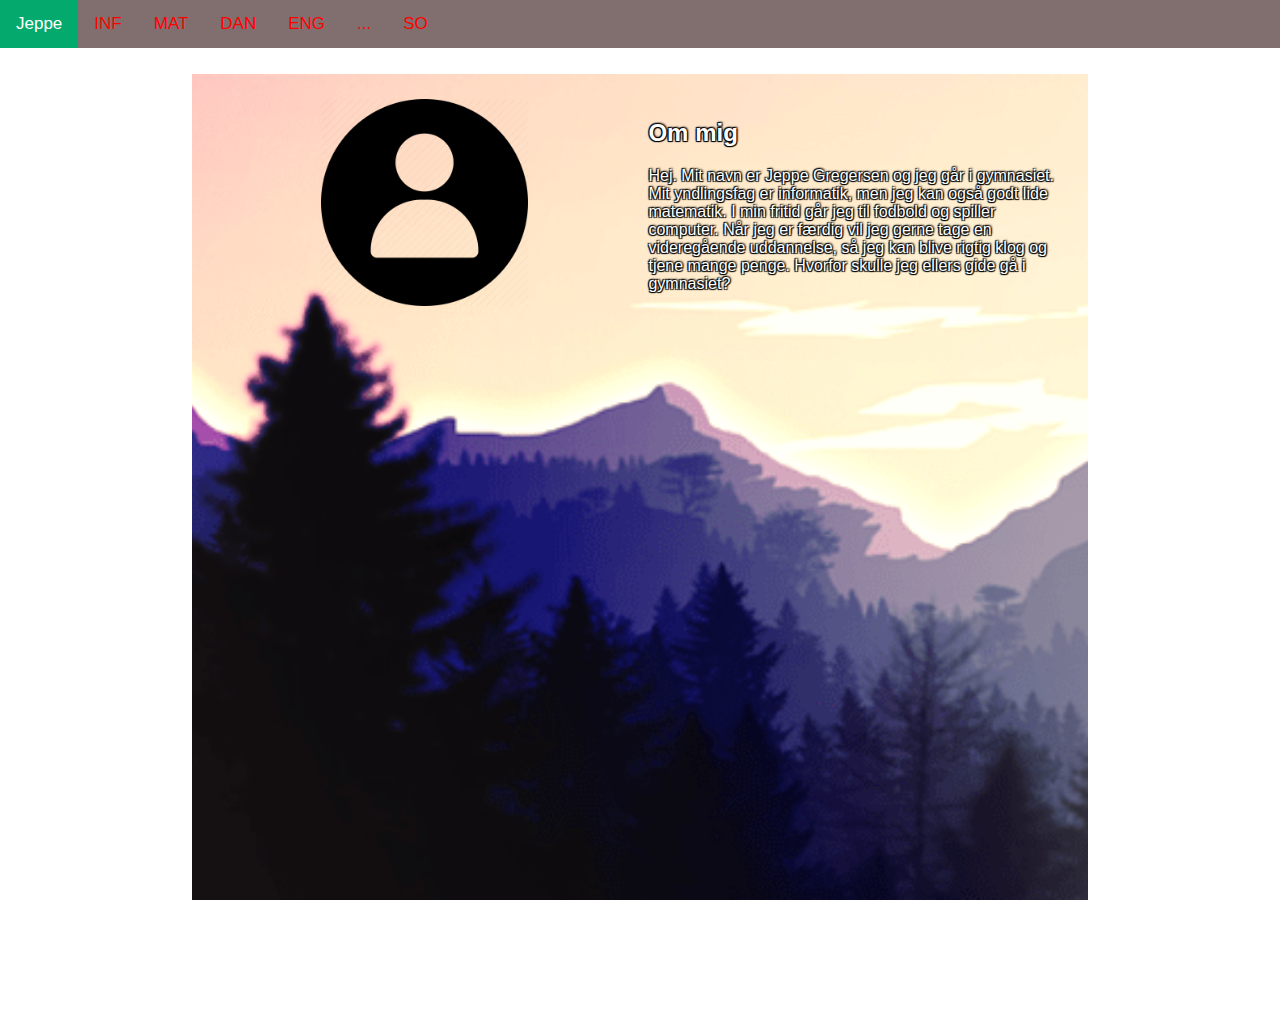
<file: logbog-skabelon-main/index.html>
<!DOCTYPE html>
<html>
    <head>
        <title>Jeppe Gregersens Logbog</title>
        <meta charset="UTF-8">
        <meta name="viewport" content="width=device-width, initial-scale=1">
        <link rel="stylesheet" href="https://cdnjs.cloudflare.com/ajax/libs/font-awesome/4.7.0/css/font-awesome.min.css">
        <link rel="stylesheet" href="style.css"></link>
    </head>

    <!-- Banner HTML 
    <div class="banner">
        <h1>Jeppe Gregersens logbog</h1>
    </div> -->

    <body>
        <!-- Navigation bar HTML -->
        <div class="topnav" id="myTopnav">
            <a href="index.html" class="active">Navn</a>
            <a href="informatik.html">INF</a>
            <a href="matematik.html">MAT</a>
            <a href="dansk.html">DAN</a>
            <a href="engelsk.html">ENG</a>
            <a href="dotdotdot.html">...</a>
            <a href="so.html">SO</a>
            <a href="javascript:void(0);" class="icon" onclick="myFunction()">
              <i class="fa fa-bars"></i>
            </a>
        </div>

        <div class="content">
            <div class="element left">
            <img id="profile-picture" src="images/profile.jpg">
            </div>
            <div class="element right">
            <h2>Om mig</h2>
            <p>
                Hej. Mit navn er Jeppe Gregersen og jeg går i gymnasiet. 
                Mit yndlingsfag er informatik, men jeg kan også godt lide matematik.
                I min fritid går jeg til fodbold og spiller computer.
                Når jeg er færdig vil jeg gerne tage en videregående uddannelse,
                så jeg kan blive rigtig klog og tjene mange penge.
                Hvorfor skulle jeg ellers gide gå i gymnasiet?
            </p>
            </div>
        </div>
        

        <script src="script.js"></script>
    </body>
</html>
</file>
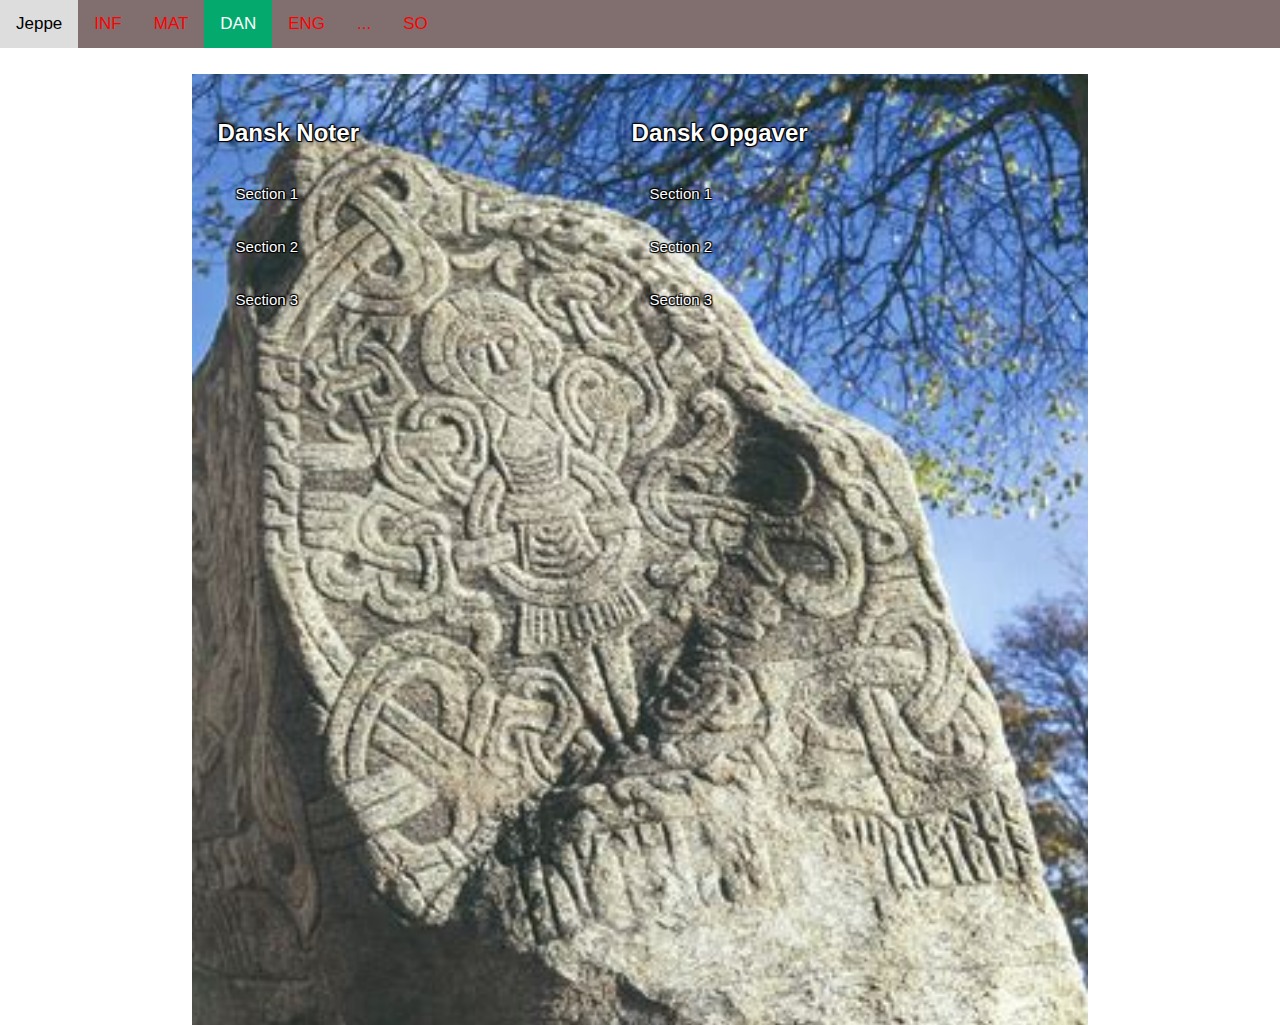
<file: logbog-skabelon-main/dansk.html>
<!DOCTYPE html>
<html>
    <head>
        <title></title>
        <meta charset="UTF-8">
        <meta name="viewport" content="width=device-width, initial-scale=1">
        <link rel="stylesheet" href="https://cdnjs.cloudflare.com/ajax/libs/font-awesome/4.7.0/css/font-awesome.min.css">
        <link rel="stylesheet" href="style.css"></link>
    </head>
    <body>
        <!-- Navigation bar HTML -->
        <div class="topnav" id="myTopnav">
            <a href="index.html">Kaj Børge</a>
            <a href="informatik.html">INF</a>
            <a href="matematik.html">MAT</a>
            <a href="dansk.html" class="active">DAN</a>
            <a href="engelsk.html">ENG</a>
            <a href="dotdotdot.html">...</a>
            <a href="so.html">SO</a>
            <a href="javascript:void(0);" class="icon" onclick="myFunction()">
              <i class="fa fa-bars"></i>
            </a>
        </div>

        <!-- Accordion HTML -->
        <div class="content" id="dansk">
            <div class="element left">
                <h2>Dansk Noter</h2>
                <button class="accordion">Section 1</button>
                <div class="panel">
                <p>Lorem ipsum dolor sit amet, consectetur adipisicing elit, sed do eiusmod tempor incididunt ut labore et dolore magna aliqua. Ut enim ad minim veniam, quis nostrud exercitation ullamco laboris nisi ut aliquip ex ea commodo consequat.</p>
                </div>

                <button class="accordion">Section 2</button>
                <div class="panel">
                <p>Lorem ipsum dolor sit amet, consectetur adipisicing elit, sed do eiusmod tempor incididunt ut labore et dolore magna aliqua. Ut enim ad minim veniam, quis nostrud exercitation ullamco laboris nisi ut aliquip ex ea commodo consequat.</p>
                </div>

                <button class="accordion">Section 3</button>
                <div class="panel">
                <p>Lorem ipsum dolor sit amet, consectetur adipisicing elit, sed do eiusmod tempor incididunt ut labore et dolore magna aliqua. Ut enim ad minim veniam, quis nostrud exercitation ullamco laboris nisi ut aliquip ex ea commodo consequat.</p>
                </div>
            </div>

            <div class="element left">
                <h2>Dansk Opgaver</h2>
                <button class="accordion">Section 1</button>
                <div class="panel">
                <p>Lorem ipsum dolor sit amet, consectetur adipisicing elit, sed do eiusmod tempor incididunt ut labore et dolore magna aliqua. Ut enim ad minim veniam, quis nostrud exercitation ullamco laboris nisi ut aliquip ex ea commodo consequat.</p>
                </div>

                <button class="accordion">Section 2</button>
                <div class="panel">
                <p>Lorem ipsum dolor sit amet, consectetur adipisicing elit, sed do eiusmod tempor incididunt ut labore et dolore magna aliqua. Ut enim ad minim veniam, quis nostrud exercitation ullamco laboris nisi ut aliquip ex ea commodo consequat.</p>
                </div>

                <button class="accordion">Section 3</button>
                <div class="panel">
                <p>Lorem ipsum dolor sit amet, consectetur adipisicing elit, sed do eiusmod tempor incididunt ut labore et dolore magna aliqua. Ut enim ad minim veniam, quis nostrud exercitation ullamco laboris nisi ut aliquip ex ea commodo consequat.</p>
                </div>
            </div>

        </div>
        <script src="script.js"></script>
    </body>
</html>
</file>
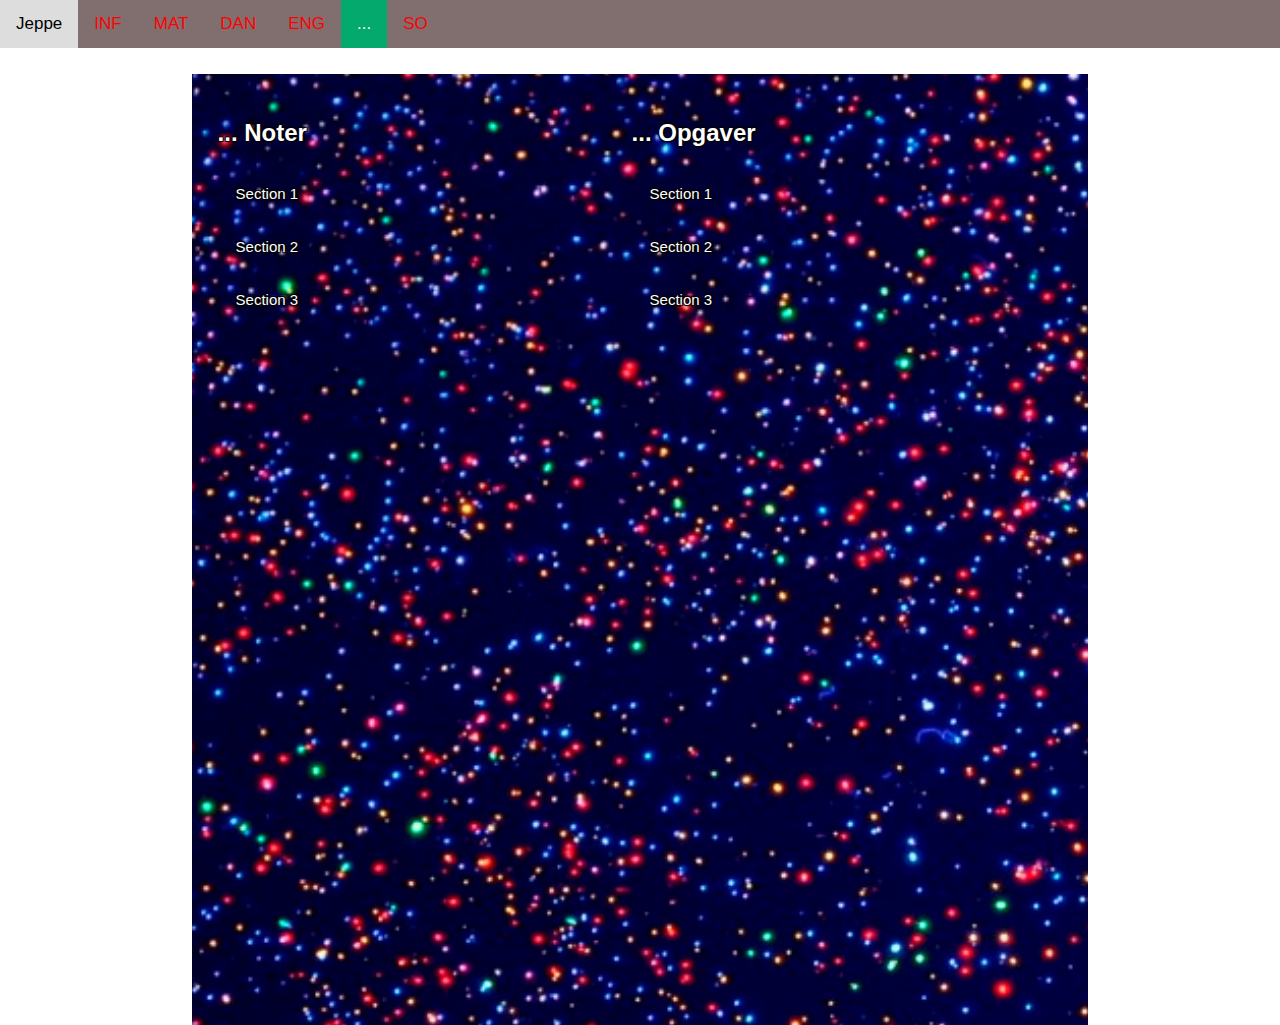
<file: logbog-skabelon-main/dotdotdot.html>
<!DOCTYPE html>
<html>
    <head>
        <title>Kaj Børges Logbog</title>
        <meta charset="UTF-8">
        <meta name="viewport" content="width=device-width, initial-scale=1">
        <link rel="stylesheet" href="https://cdnjs.cloudflare.com/ajax/libs/font-awesome/4.7.0/css/font-awesome.min.css">
        <link rel="stylesheet" href="style.css"></link>
    </head>
    <body>
        <!-- Navigation bar HTML -->
        <div class="topnav" id="myTopnav">
            <a href="index.html">Kaj Børge</a>
            <a href="informatik.html">INF</a>
            <a href="matematik.html">MAT</a>
            <a href="dansk.html">DAN</a>
            <a href="engelsk.html">ENG</a>
            <a href="dotdotdot.html" class="active">...</a>
            <a href="so.html">SO</a>
            <a href="javascript:void(0);" class="icon" onclick="myFunction()">
              <i class="fa fa-bars"></i>
            </a>
        </div>

        <!-- Accordion HTML -->
        <div class="content" id="dotdotdot">
            <div class="element left">
                <h2>... Noter</h2>
                <button class="accordion">Section 1</button>
                <div class="panel">
                <p>Lorem ipsum dolor sit amet, consectetur adipisicing elit, sed do eiusmod tempor incididunt ut labore et dolore magna aliqua. Ut enim ad minim veniam, quis nostrud exercitation ullamco laboris nisi ut aliquip ex ea commodo consequat.</p>
                </div>

                <button class="accordion">Section 2</button>
                <div class="panel">
                <p>Lorem ipsum dolor sit amet, consectetur adipisicing elit, sed do eiusmod tempor incididunt ut labore et dolore magna aliqua. Ut enim ad minim veniam, quis nostrud exercitation ullamco laboris nisi ut aliquip ex ea commodo consequat.</p>
                </div>

                <button class="accordion">Section 3</button>
                <div class="panel">
                <p>Lorem ipsum dolor sit amet, consectetur adipisicing elit, sed do eiusmod tempor incididunt ut labore et dolore magna aliqua. Ut enim ad minim veniam, quis nostrud exercitation ullamco laboris nisi ut aliquip ex ea commodo consequat.</p>
                </div>
            </div>

            <div class="element left">
                <h2>... Opgaver</h2>
                <button class="accordion">Section 1</button>
                <div class="panel">
                <p>Lorem ipsum dolor sit amet, consectetur adipisicing elit, sed do eiusmod tempor incididunt ut labore et dolore magna aliqua. Ut enim ad minim veniam, quis nostrud exercitation ullamco laboris nisi ut aliquip ex ea commodo consequat.</p>
                </div>

                <button class="accordion">Section 2</button>
                <div class="panel">
                <p>Lorem ipsum dolor sit amet, consectetur adipisicing elit, sed do eiusmod tempor incididunt ut labore et dolore magna aliqua. Ut enim ad minim veniam, quis nostrud exercitation ullamco laboris nisi ut aliquip ex ea commodo consequat.</p>
                </div>

                <button class="accordion">Section 3</button>
                <div class="panel">
                <p>Lorem ipsum dolor sit amet, consectetur adipisicing elit, sed do eiusmod tempor incididunt ut labore et dolore magna aliqua. Ut enim ad minim veniam, quis nostrud exercitation ullamco laboris nisi ut aliquip ex ea commodo consequat.</p>
                </div>
            </div>

        </div>
        <script src="script.js"></script>
    </body>
</html>
</file>
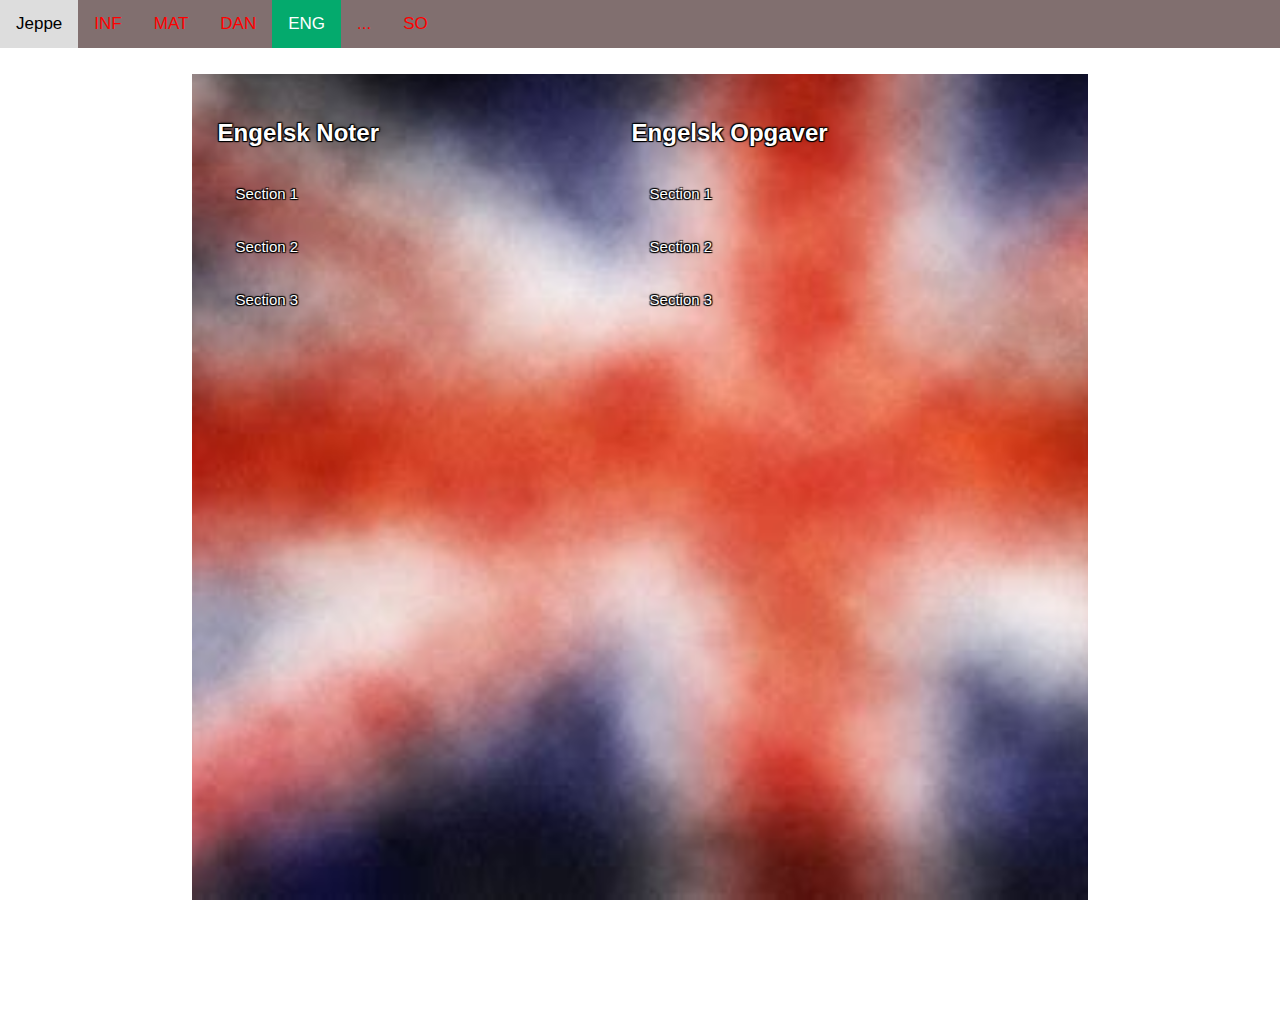
<file: logbog-skabelon-main/engelsk.html>
<!DOCTYPE html>
<html>
    <head>
        <title>Kaj Børges Logbog</title>
        <meta charset="UTF-8">
        <meta name="viewport" content="width=device-width, initial-scale=1">
        <link rel="stylesheet" href="https://cdnjs.cloudflare.com/ajax/libs/font-awesome/4.7.0/css/font-awesome.min.css">
        <link rel="stylesheet" href="style.css"></link>
    </head>
    <body>
        <!-- Navigation bar HTML -->
        <div class="topnav" id="myTopnav">
            <a href="index.html">Kaj Børge</a>
            <a href="informatik.html">INF</a>
            <a href="matematik.html">MAT</a>
            <a href="dansk.html">DAN</a>
            <a href="engelsk.html" class="active">ENG</a>
            <a href="dotdotdot.html">...</a>
            <a href="so.html">SO</a>
            <a href="javascript:void(0);" class="icon" onclick="myFunction()">
              <i class="fa fa-bars"></i>
            </a>
        </div>

        <!-- Accordion HTML -->
        <div class="content" id="engelsk">
            <div class="element left">
                <h2>Engelsk Noter</h2>
                <button class="accordion">Section 1</button>
                <div class="panel">
                <p>Lorem ipsum dolor sit amet, consectetur adipisicing elit, sed do eiusmod tempor incididunt ut labore et dolore magna aliqua. Ut enim ad minim veniam, quis nostrud exercitation ullamco laboris nisi ut aliquip ex ea commodo consequat.</p>
                </div>

                <button class="accordion">Section 2</button>
                <div class="panel">
                <p>Lorem ipsum dolor sit amet, consectetur adipisicing elit, sed do eiusmod tempor incididunt ut labore et dolore magna aliqua. Ut enim ad minim veniam, quis nostrud exercitation ullamco laboris nisi ut aliquip ex ea commodo consequat.</p>
                </div>

                <button class="accordion">Section 3</button>
                <div class="panel">
                <p>Lorem ipsum dolor sit amet, consectetur adipisicing elit, sed do eiusmod tempor incididunt ut labore et dolore magna aliqua. Ut enim ad minim veniam, quis nostrud exercitation ullamco laboris nisi ut aliquip ex ea commodo consequat.</p>
                </div>
            </div>

            <div class="element left">
                <h2>Engelsk Opgaver</h2>
                <button class="accordion">Section 1</button>
                <div class="panel">
                <p>Lorem ipsum dolor sit amet, consectetur adipisicing elit, sed do eiusmod tempor incididunt ut labore et dolore magna aliqua. Ut enim ad minim veniam, quis nostrud exercitation ullamco laboris nisi ut aliquip ex ea commodo consequat.</p>
                </div>

                <button class="accordion">Section 2</button>
                <div class="panel">
                <p>Lorem ipsum dolor sit amet, consectetur adipisicing elit, sed do eiusmod tempor incididunt ut labore et dolore magna aliqua. Ut enim ad minim veniam, quis nostrud exercitation ullamco laboris nisi ut aliquip ex ea commodo consequat.</p>
                </div>

                <button class="accordion">Section 3</button>
                <div class="panel">
                <p>Lorem ipsum dolor sit amet, consectetur adipisicing elit, sed do eiusmod tempor incididunt ut labore et dolore magna aliqua. Ut enim ad minim veniam, quis nostrud exercitation ullamco laboris nisi ut aliquip ex ea commodo consequat.</p>
                </div>
            </div>

        </div>
        <script src="script.js"></script>
    </body>
</html>
</file>
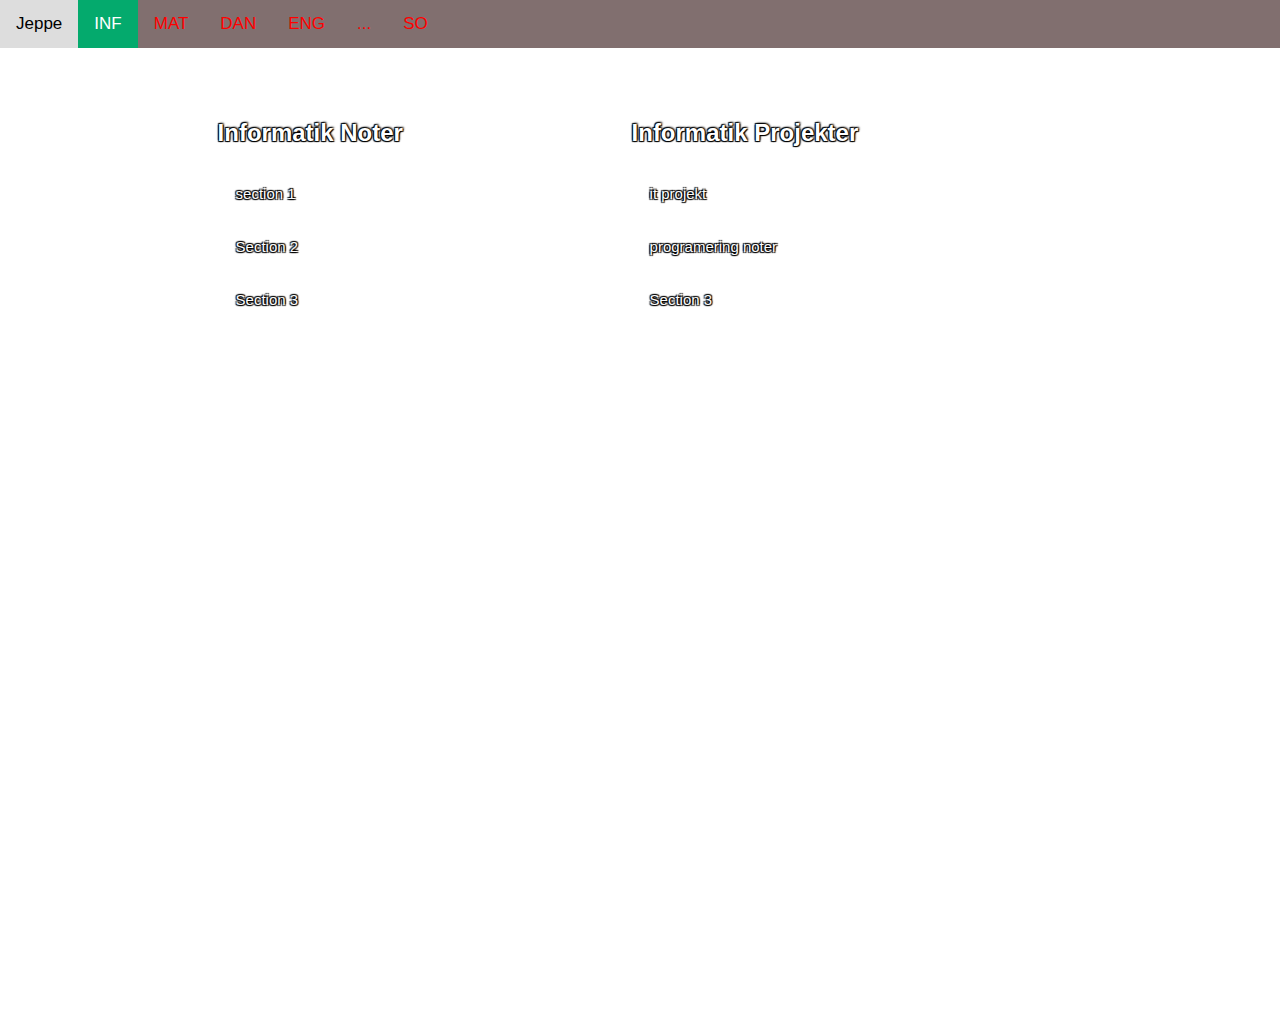
<file: logbog-skabelon-main/informatik.html>
<!DOCTYPE html>
<html>
    <head>
        <title>jeppes logbog</title>
        <meta charset="UTF-8">
        <meta name="viewport" content="width=device-width, initial-scale=1">
        <link rel="stylesheet" href="https://cdnjs.cloudflare.com/ajax/libs/font-awesome/4.7.0/css/font-awesome.min.css">
        <link rel="stylesheet" href="style.css"></link>
    </head>
    <body>
        <!-- Navigation bar HTML -->
        <div class="topnav" id="myTopnav">
            <a href="index.html">Name</a>
            <a href="informatik.html" class="active">INF</a>
            <a href="matematik.html">MAT</a>
            <a href="dansk.html">DAN</a>
            <a href="engelsk.html">ENG</a>
            <a href="dotdotdot.html">...</a>
            <a href="so.html">SO</a>
            <a href="javascript:void(0);" class="icon" onclick="myFunction()">
              <i class="fa fa-bars"></i>
            </a>
        </div>

        <!-- Accordion HTML -->
        <div class="content" id="informatik">
            <div class="element left">
                <h2>Informatik Noter</h2>
                <button class="accordion">section 1</button>
                <div class="panel">
                <p>Lorem ipsum dolor sit amet, consectetur adipisicing elit, sed do eiusmod tempor incididunt ut labore et dolore magna aliqua. Ut enim ad minim veniam, quis nostrud exercitation ullamco laboris nisi ut aliquip ex ea commodo consequat.</p>
                </div>

                <button class="accordion">Section 2</button>
                <div class="panel">
                <p>Lorem ipsum dolor sit amet, consectetur adipisicing elit, sed do eiusmod tempor incididunt ut labore et dolore magna aliqua. Ut enim ad minim veniam, quis nostrud exercitation ullamco laboris nisi ut aliquip ex ea commodo consequat.</p>
                </div>

                <button class="accordion">Section 3</button>
                <div class="panel">
                <p>Lorem ipsum dolor sit amet, consectetur adipisicing elit, sed do eiusmod tempor incididunt ut labore et dolore magna aliqua. Ut enim ad minim veniam, quis nostrud exercitation ullamco laboris nisi ut aliquip ex ea commodo consequat.</p>
                </div>
            </div>

            <div class="element left">
                <h2>Informatik Projekter</h2>
                <button class="accordion">it projekt</button>
                <div class="panel">
                <p>Vores gruppe består af Frederik Jotto, Jeppe Gregersen, Tobias Hald, Tobias Lehman.
                    vi har tænkt os at lave et system hvor elever og lærer kan se bookede og booke lokaler til brug af undervisningen.
                    info skærmen skal også kunne vise hvor meget der er tilbage i kantinen af de forskellige varer, samt en countdown til den næste slotsfest.
                    med mere 

                    mig adam og simon har lavet en powerupp til flabby bird spillet. 
                    poweruppen gør dig imun over for ildkuglerne der bliver skudt mod dig

                    mig og Mads arbejdede sammen når det kom til at lave en server, vi lavede det på hans computer, da det ikke gad virke på min.
                    men eventuelt stoppede det også med at virke på hans så vi havde ikke meget vi kunne gøre med serveren. 
                    men vi fik arbejdet lidt på den, og fandt ud af hvordan den virkede, vi kunne få serveren til at starte og interigere med serveren. 
                    men vi var desværre ikke selv istand til at kunne interrigere med serveren med vores egne knapper.

                    mig, adam, simon og mads arbejdede sammen på So2 projektet hvor vi skulle lave en hjemmeside til en grundforløbsklasse.
                    vi valgte at have emnet fysik og fokuseret på newtons 3 love. for at gøre det nemmer at finde formlerne til fysikken havde vi overvejet at lave en popup,
                    hvor hvis man trykker på en knap,nede i højre hjørne, kommer der en lille side frem hvor formlerne står på den. det blev desværre ikke til noget da vi ikke kunne får det til at virke
                    istedet havde vi lavet en dropdown hvor man kunne vælge hvilken fysik side man ville hen på.
                </p>
                </div>

                <button class="accordion">programering noter</button>
                <div class="panel">
                <p>html programmerings definitioner:
                    "!doctype html" erklære at dette dokument er et html dokument 
                    "html" er rod elementet af html siden
                    "head" indeholder meta info om siden
                    "titel" er titlen. duhh
                    "body" er beholderen for alt det synlige på siden

                    css noter. man kan ændre stilen af ens html side via css. css. kan ændre farver og opsætningen af ens html side

                    server noter
                    get: fetching something from the server. safe pga. at der ikke bliver dannet eller slettet noget og intet bliver ændret
                    post: er at man danner et element eller skaber noget data. unsafe fordi der bliver ændret noget på serveren
                    put: er at man opdatere et element. unsafe fordi det ændre serveren
                    delete: sletter. unsafe fordi det ændre på serveren
                </p>
                </div>

                <button class="accordion">Section 3</button>
                <div class="panel">
                <p>Lorem ipsum dolor sit amet, consectetur adipisicing elit, sed do eiusmod tempor incididunt ut labore et dolore magna aliqua. Ut enim ad minim veniam, quis nostrud exercitation ullamco laboris nisi ut aliquip ex ea commodo consequat.</p>
                </div>
            </div>

        </div>
        <script src="script.js"></script>
    </body>
</html>
</file>
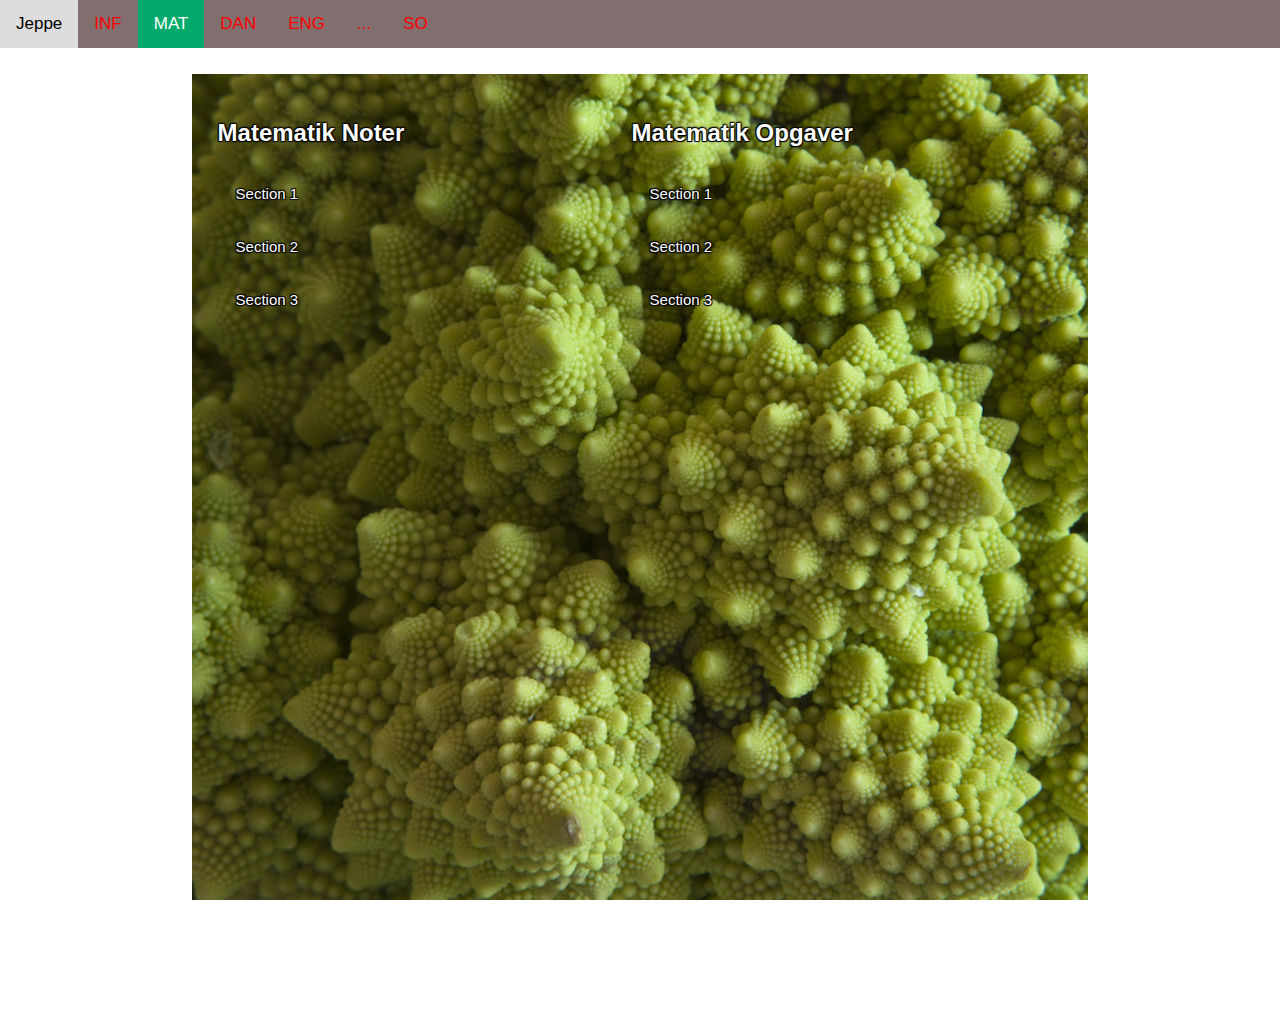
<file: logbog-skabelon-main/matematik.html>
<!DOCTYPE html>
<html>
    <head>
        <title>Kaj Børges Logbog</title>
        <meta charset="UTF-8">
        <meta name="viewport" content="width=device-width, initial-scale=1">
        <link rel="stylesheet" href="https://cdnjs.cloudflare.com/ajax/libs/font-awesome/4.7.0/css/font-awesome.min.css">
        <link rel="stylesheet" href="style.css"></link>
    </head>
    <body>
        <!-- Navigation bar HTML -->
        <div class="topnav" id="myTopnav">
            <a href="index.html">Kaj Børge</a>
            <a href="informatik.html">INF</a>
            <a href="matematik.html" class="active">MAT</a>
            <a href="dansk.html">DAN</a>
            <a href="engelsk.html">ENG</a>
            <a href="dotdotdot.html">...</a>
            <a href="so.html">SO</a>
            <a href="javascript:void(0);" class="icon" onclick="myFunction()">
              <i class="fa fa-bars"></i>
            </a>
        </div>

        <!-- Accordion HTML -->
        <div class="content" id="matematik">
            <div class="element left">
                <h2>Matematik Noter</h2>
                <button class="accordion">Section 1</button>
                <div class="panel">
                <p>Lorem ipsum dolor sit amet, consectetur adipisicing elit, sed do eiusmod tempor incididunt ut labore et dolore magna aliqua. Ut enim ad minim veniam, quis nostrud exercitation ullamco laboris nisi ut aliquip ex ea commodo consequat.</p>
                </div>

                <button class="accordion">Section 2</button>
                <div class="panel">
                <p>Lorem ipsum dolor sit amet, consectetur adipisicing elit, sed do eiusmod tempor incididunt ut labore et dolore magna aliqua. Ut enim ad minim veniam, quis nostrud exercitation ullamco laboris nisi ut aliquip ex ea commodo consequat.</p>
                </div>

                <button class="accordion">Section 3</button>
                <div class="panel">
                <p>Lorem ipsum dolor sit amet, consectetur adipisicing elit, sed do eiusmod tempor incididunt ut labore et dolore magna aliqua. Ut enim ad minim veniam, quis nostrud exercitation ullamco laboris nisi ut aliquip ex ea commodo consequat.</p>
                </div>
            </div>

            <div class="element left">
                <h2>Matematik Opgaver</h2>
                <button class="accordion">Section 1</button>
                <div class="panel">
                <p>Lorem ipsum dolor sit amet, consectetur adipisicing elit, sed do eiusmod tempor incididunt ut labore et dolore magna aliqua. Ut enim ad minim veniam, quis nostrud exercitation ullamco laboris nisi ut aliquip ex ea commodo consequat.</p>
                </div>

                <button class="accordion">Section 2</button>
                <div class="panel">
                <p>Lorem ipsum dolor sit amet, consectetur adipisicing elit, sed do eiusmod tempor incididunt ut labore et dolore magna aliqua. Ut enim ad minim veniam, quis nostrud exercitation ullamco laboris nisi ut aliquip ex ea commodo consequat.</p>
                </div>

                <button class="accordion">Section 3</button>
                <div class="panel">
                <p>Lorem ipsum dolor sit amet, consectetur adipisicing elit, sed do eiusmod tempor incididunt ut labore et dolore magna aliqua. Ut enim ad minim veniam, quis nostrud exercitation ullamco laboris nisi ut aliquip ex ea commodo consequat.</p>
                </div>
            </div>

        </div>
        <script src="script.js"></script>
    </body>
</html>
</file>
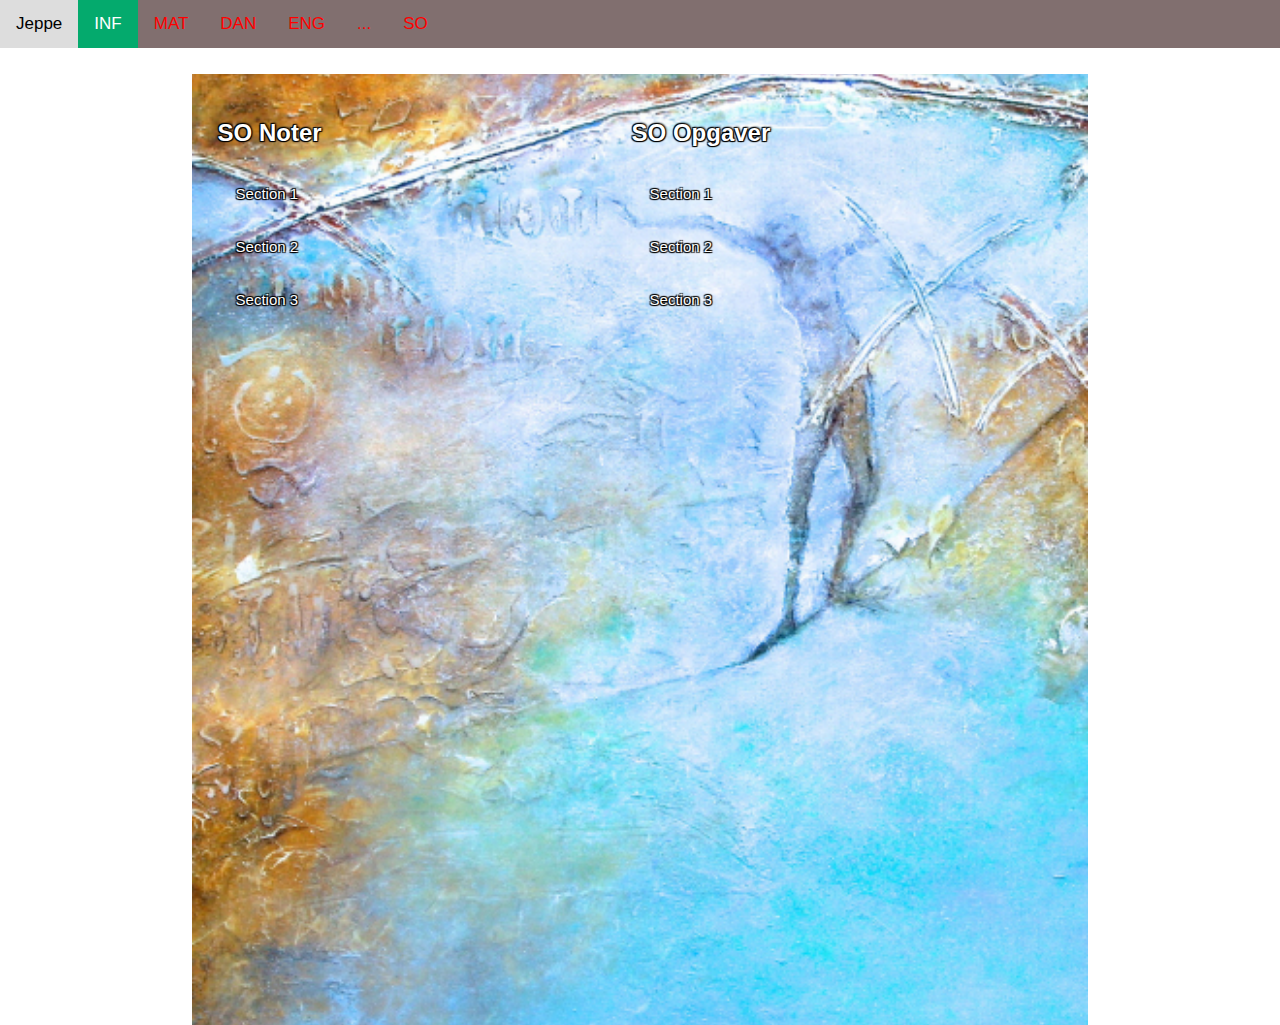
<file: logbog-skabelon-main/so.html>
<!DOCTYPE html>
<html>
    <head>
        <title>Kaj Børges Logbog</title>
        <meta charset="UTF-8">
        <meta name="viewport" content="width=device-width, initial-scale=1">
        <link rel="stylesheet" href="https://cdnjs.cloudflare.com/ajax/libs/font-awesome/4.7.0/css/font-awesome.min.css">
        <link rel="stylesheet" href="style.css"></link>
    </head>
    <body>
        <!-- Navigation bar HTML -->
        <div class="topnav" id="myTopnav">
            <a href="index.html">Kaj Børge</a>
            <a href="informatik.html" class="active">INF</a>
            <a href="matematik.html">MAT</a>
            <a href="dansk.html">DAN</a>
            <a href="engelsk.html">ENG</a>
            <a href="dotdotdot.html">...</a>
            <a href="so.html">SO</a>
            <a href="javascript:void(0);" class="icon" onclick="myFunction()">
              <i class="fa fa-bars"></i>
            </a>
        </div>

        <!-- Accordion HTML -->
        <div class="content" id="so">
            <div class="element left">
                <h2>SO Noter</h2>
                <button class="accordion">Section 1</button>
                <div class="panel">
                <p>Lorem ipsum dolor sit amet, consectetur adipisicing elit, sed do eiusmod tempor incididunt ut labore et dolore magna aliqua. Ut enim ad minim veniam, quis nostrud exercitation ullamco laboris nisi ut aliquip ex ea commodo consequat.</p>
                </div>

                <button class="accordion">Section 2</button>
                <div class="panel">
                <p>Lorem ipsum dolor sit amet, consectetur adipisicing elit, sed do eiusmod tempor incididunt ut labore et dolore magna aliqua. Ut enim ad minim veniam, quis nostrud exercitation ullamco laboris nisi ut aliquip ex ea commodo consequat.</p>
                </div>

                <button class="accordion">Section 3</button>
                <div class="panel">
                <p>Lorem ipsum dolor sit amet, consectetur adipisicing elit, sed do eiusmod tempor incididunt ut labore et dolore magna aliqua. Ut enim ad minim veniam, quis nostrud exercitation ullamco laboris nisi ut aliquip ex ea commodo consequat.</p>
                </div>
            </div>

            <div class="element left">
                <h2>SO Opgaver</h2>
                <button class="accordion">Section 1</button>
                <div class="panel">
                <p>Lorem ipsum dolor sit amet, consectetur adipisicing elit, sed do eiusmod tempor incididunt ut labore et dolore magna aliqua. Ut enim ad minim veniam, quis nostrud exercitation ullamco laboris nisi ut aliquip ex ea commodo consequat.</p>
                </div>

                <button class="accordion">Section 2</button>
                <div class="panel">
                <p>Lorem ipsum dolor sit amet, consectetur adipisicing elit, sed do eiusmod tempor incididunt ut labore et dolore magna aliqua. Ut enim ad minim veniam, quis nostrud exercitation ullamco laboris nisi ut aliquip ex ea commodo consequat.</p>
                </div>

                <button class="accordion">Section 3</button>
                <div class="panel">
                <p>Lorem ipsum dolor sit amet, consectetur adipisicing elit, sed do eiusmod tempor incididunt ut labore et dolore magna aliqua. Ut enim ad minim veniam, quis nostrud exercitation ullamco laboris nisi ut aliquip ex ea commodo consequat.</p>
                </div>
            </div>

        </div>
        <script src="script.js"></script>
    </body>
</html>
</file>
<file: logbog-skabelon-main/style.css>
body {
    margin: 0;
    font-family: Arial, Helvetica, sans-serif;
  }

  /* Navigation bar CSS */
  .topnav {
    overflow: hidden;
    background-color: rgb(129, 111, 111);
    margin: 0;
  }
  
  .topnav a {
    float: left;
    display: block;
    color: #ff0000;
    text-align: center;
    padding: 14px 16px;
    text-decoration: none;
    font-size: 17px;
  }
  
  .topnav a:hover {
    background-color: #ddd;
    color: black;
  }
  
  .topnav a.active {
    background-color: #04AA6D;
    color: white;
  }
  
  .topnav .icon {
    display: none;
  }
  
  @media screen and (max-width: 600px) {
    .topnav a:not(:first-child) {display: none;}
    .topnav a.icon {
      float: right;
      display: block;
    }
  }
  
  @media screen and (max-width: 600px) {
    .topnav.responsive {position: relative;}
    .topnav.responsive .icon {
      position: absolute;
      right: 0;
      top: 0;
    }
    .topnav.responsive a {
      float: none;
      display: block;
      text-align: left;
    }
  }

  /* Banner CSS */
  .banner {
    margin: 0;
    overflow: hidden;
    display: block;
    text-align: center;
    background-color: #333;
  }

  /* Content CSS */
  .content {
    margin-left: 15%;
    margin-right: 15%;
    margin-top: 2%;
    padding: 2%;
    text-align: center;
    background-image: url('images/banner.png');
    background-repeat: no-repeat;
    background-attachment: fixed;
    background-size: cover;
    min-height: 100vh;
    color: white;
    text-shadow:
    -1px -1px 1px #000,
    1px -1px 2px #000,
    -1px 1px 1px #000,
    1px 1px 1px #000; 
  }

  #informatik {
    background-image:  url('https://www.heavensgate.com/img/hbhgtd.jpg');
  }

  #matematik {
    background-image:  url('images/matematik.jpg');
  }

  #engelsk {
    background-image:  url('images/engelsk.jpg');
  }

  #so {
    background-image:  url('images/so.jpg');
  }

  #dotdotdot {
    background-image:  url('images/dotdotdot.jpg');
  }

  #dansk {
    background-image:  url('images/dansk.jpg');
  }

  .content .element {
    max-width: 49%;
    margin: 0 auto;
    text-align:center; 
  }

  .content .element p {
    text-align: left;
  }
  
  .content .element h2 {
    text-align: left;
  }

 .content .left {
    float: left;
  }

  .content .right {
    float: right;
  }

  @media screen and (max-width: 600px) {
    .content {
      margin-left: 2%;
      margin-right: 2%;
    }

    .content .element {
      float: none;
      max-width: 80%;
    } 
  }

  #profile-picture {
    max-width: 50%;
  }

  /* Accordion CSS */
  .accordion {
    background-color: transparent;
    color: rgb(253, 253, 253);
    text-shadow:
    -1px -1px 1px #000,
    1px -1px 1px #000,
    -1px 1px 1px #000,
    1px 1px 1px #000; 
    cursor: pointer;
    padding: 18px;
    width: 100%;
    border: none;
    text-align: left;
    outline: none;
    font-size: 15px;
    transition: 0.4s;
  }
  
  .accordion:hover {
  border: solid 1px rgb(119, 119, 119);
  }
  
  .panel {
    padding: 0 18px;
    background-color: transparent;
    max-height: 0;
    overflow: hidden;
    transition: max-height 0.2s ease-out;
  }
</file>
